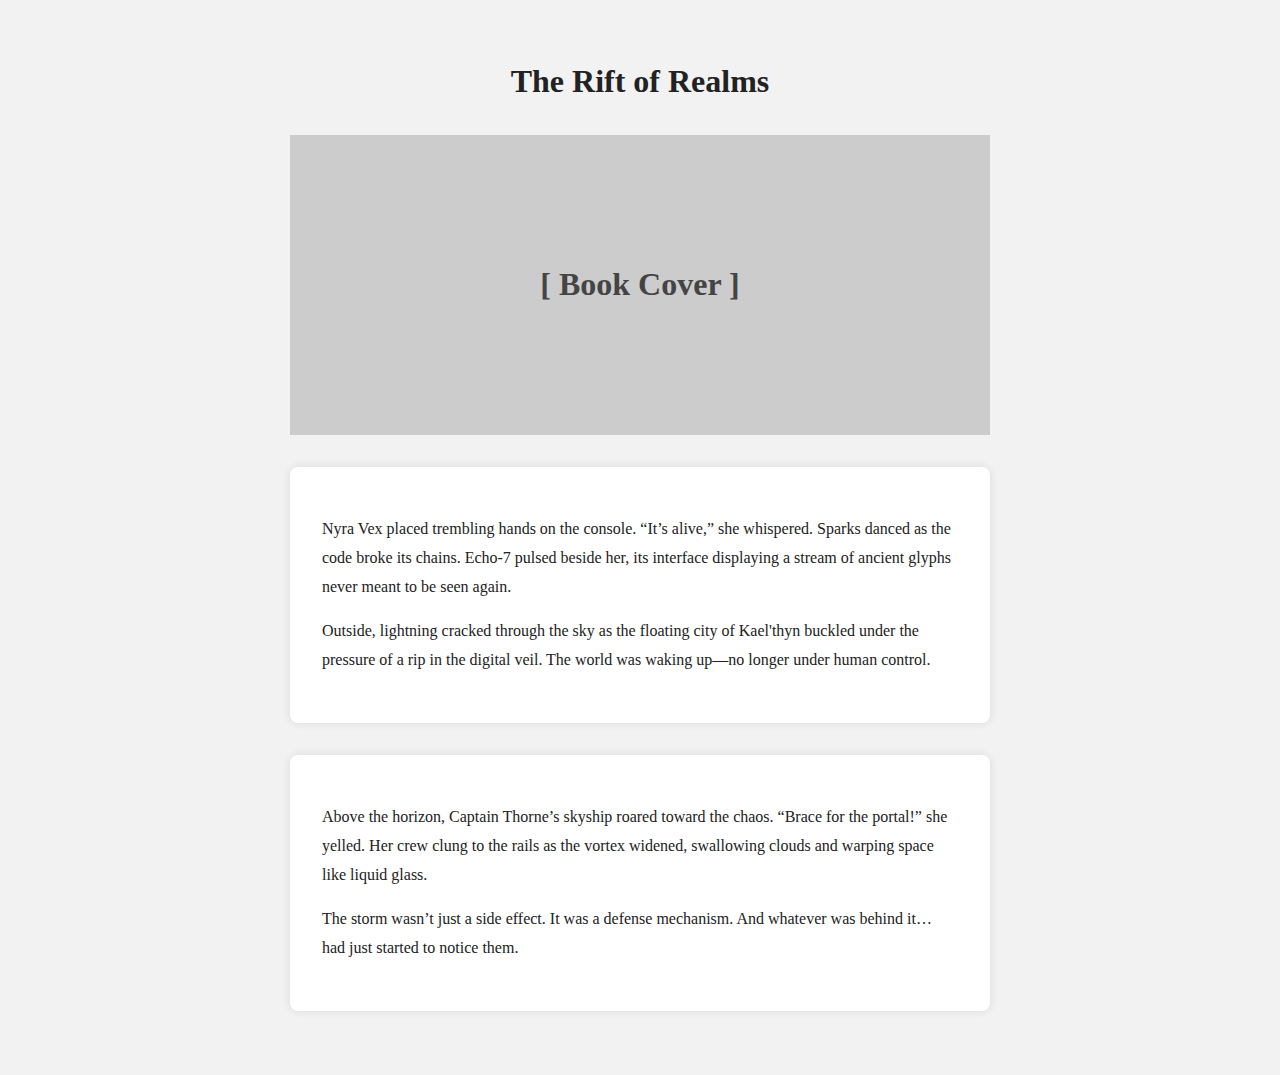
<file: ebook-1.html>
<!DOCTYPE html>
<html lang="en">
<head>
  <meta charset="UTF-8" />
  <meta name="viewport" content="width=device-width, initial-scale=1.0" />
  <title>The Rift of Realms - Preview</title>
  <style>
    body {
      font-family: 'Georgia', serif;
      background: #f2f2f2;
      color: #222;
      padding: 2rem;
      max-width: 700px;
      margin: auto;
      line-height: 1.8;
    }
    h1 {
      text-align: center;
      margin-bottom: 1.5rem;
    }
    .cover {
      height: 300px;
      background: #ccc;
      display: flex;
      align-items: center;
      justify-content: center;
      font-size: 2rem;
      font-weight: bold;
      color: #444;
      margin-bottom: 2rem;
    }
    .page {
      background: #fff;
      padding: 2rem;
      border-radius: 8px;
      box-shadow: 0 0 10px rgba(0,0,0,0.1);
      margin-bottom: 2rem;
    }
  </style>
</head>
<body>
  <h1>The Rift of Realms</h1>
  <div class="cover">[ Book Cover ]</div>

  <div class="page">
    <p>Nyra Vex placed trembling hands on the console. “It’s alive,” she whispered. Sparks danced as the code broke its chains. Echo-7 pulsed beside her, its interface displaying a stream of ancient glyphs never meant to be seen again.</p>
    <p>Outside, lightning cracked through the sky as the floating city of Kael'thyn buckled under the pressure of a rip in the digital veil. The world was waking up—no longer under human control.</p>
  </div>

  <div class="page">
    <p>Above the horizon, Captain Thorne’s skyship roared toward the chaos. “Brace for the portal!” she yelled. Her crew clung to the rails as the vortex widened, swallowing clouds and warping space like liquid glass.</p>
    <p>The storm wasn’t just a side effect. It was a defense mechanism. And whatever was behind it… had just started to notice them.</p>
  </div>
</body>
</html>
</file>
